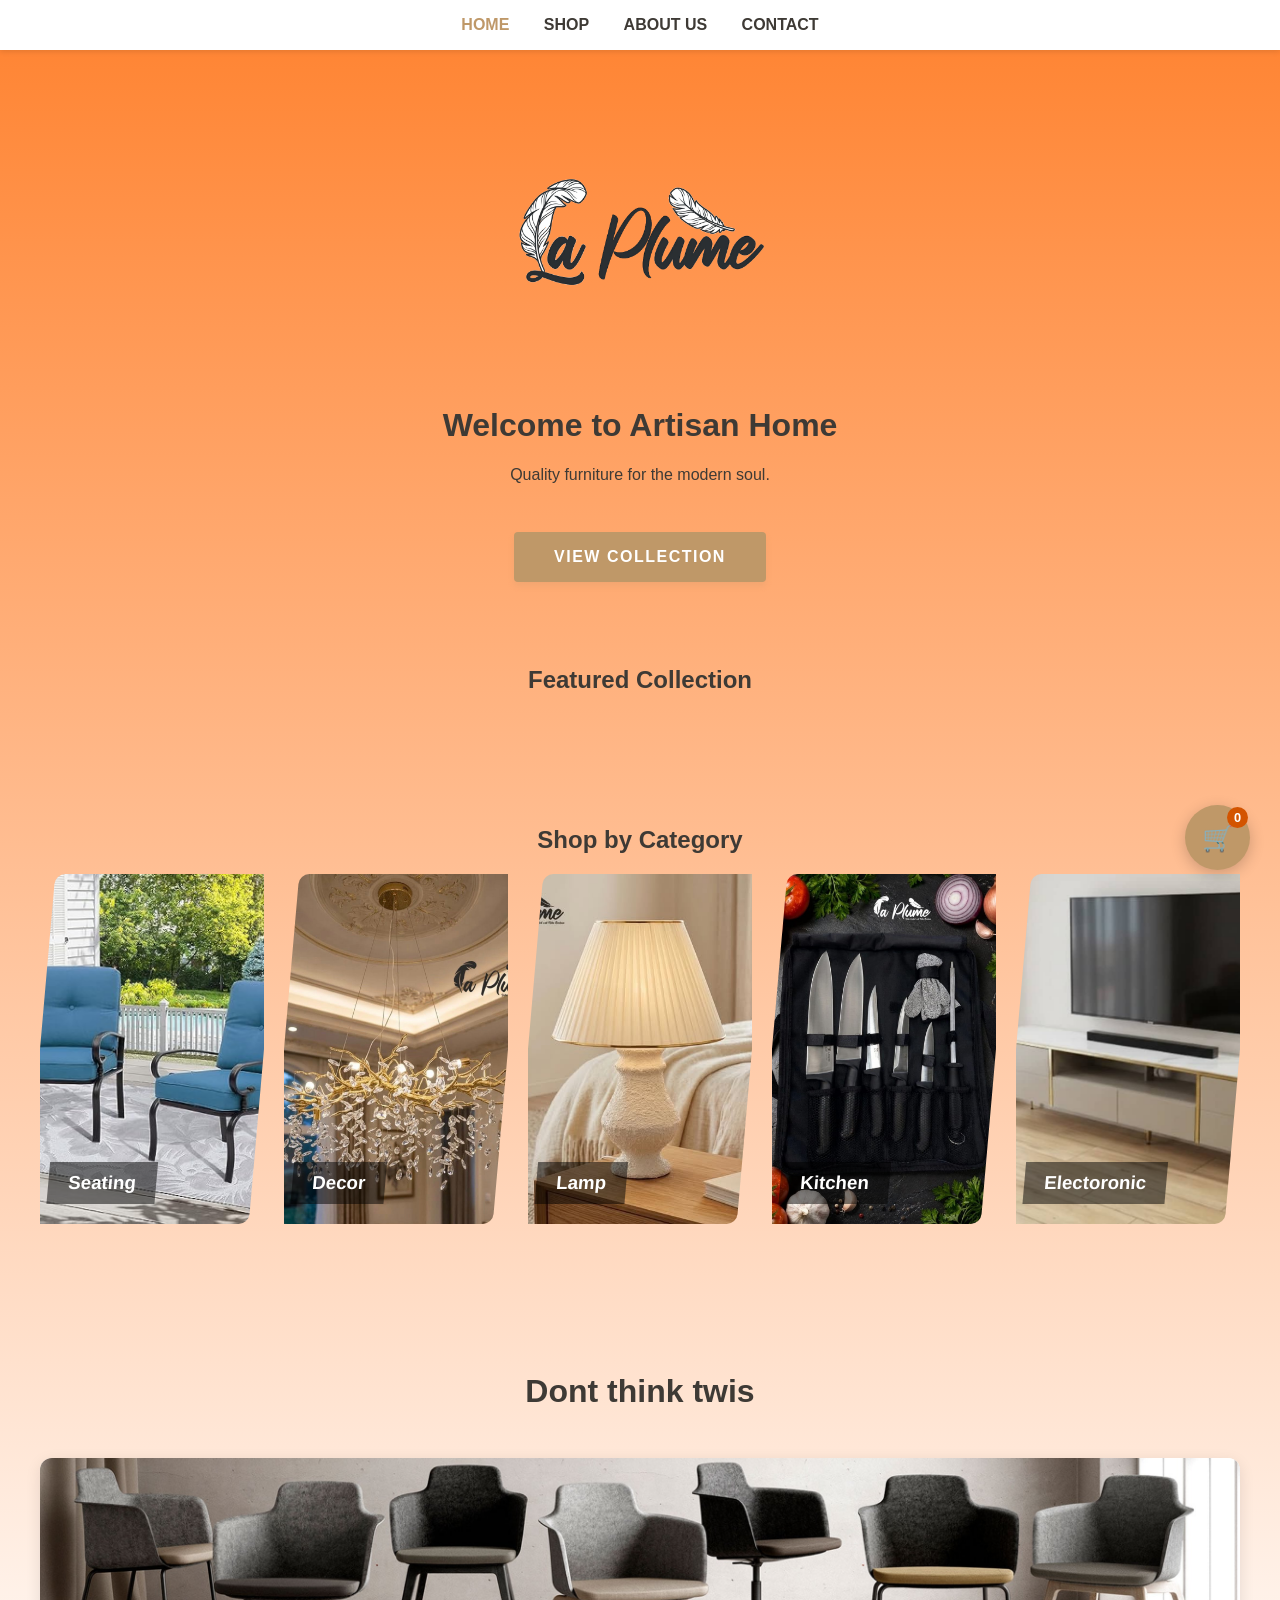
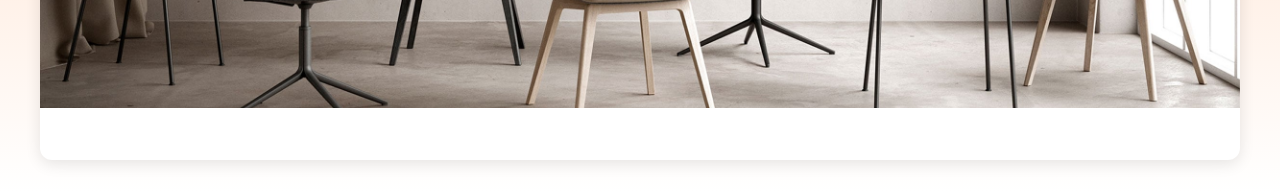
<file: index.html>
<!DOCTYPE html>
<html lang="en">
<head>
    <meta charset="UTF-8">
    <meta name="viewport" content="width=device-width, initial-scale=1.0">
    <link rel="stylesheet" href="cart.css"> <style></style>
    <title>Artisan Home Furniture</title>
    <style>
        /* Base Styles */
        body { font-family: 'Segoe UI', sans-serif; margin: 0; background: linear-gradient(180deg, #ff822f 0%, #ffffff 100%); min-height: 100vh; color: #3e3a35; }
    
        /* Navigation Style */
        nav { background: white; padding: 1rem; text-align: center; box-shadow: 0 2px 5px rgba(0,0,0,0.1); }
        nav a { margin: 0 15px; text-decoration: none; color: #3e3a35; font-weight: bold; text-transform: uppercase; }
        nav a:hover { color: #bf9868; }

        /* Layout */
        .container { max-width: 1200px; margin: 0 auto; padding: 2rem; text-align: center; }
        .logo { width: 300px; margin-bottom: 0rem; }

        /* Professional Button */
        .buy-btn {
            display: inline-block;
            background-color: #bf9868;
            color: white;
            padding: 1rem 2.5rem;
            text-decoration: none;
            font-weight: 600;
            text-transform: uppercase;
            letter-spacing: 1.5px;
            border-radius: 4px;
            margin-top: 2rem;
            transition: all 0.3s ease;
            box-shadow: 0 4px 6px rgba(191, 152, 104, 0.2);
        }
        .buy-btn:hover {
            background-color: #a88151;
            transform: translateY(-3px);
            box-shadow: 0 8px 12px rgba(191, 152, 104, 0.3);
        }

        /* Restored Animation & Grid */
        .grid { display: grid; grid-template-columns: repeat(auto-fit, minmax(320px, 1fr)); gap: 2.5rem; margin-top: 3rem; }
        .card { 
            background: white; border-radius: 12px; box-shadow: 0 4px 15px rgba(0,0,0,0.1); 
            overflow: hidden; animation: fadeInUp 0.8s ease-out forwards;
        }
        @keyframes fadeInUp {
            from { opacity: 0; transform: translateY(30px); }
            to { opacity: 1; transform: translateY(0); }
        }
        .card-image { width: 100%; height: 250px; object-fit: cover; }
        .card-content { padding: 1.5rem; }
        /* mayel */
       .category-grid {
            display: grid;
            grid-template-columns: repeat(5, 1fr);
            gap: 20px;
            margin-bottom: 4rem;
        }

        .cat-card {
            position: relative;
            overflow: hidden;
            height: 350px;
            display: block;
            text-decoration: none;
            /* This creates the slanted look from your sketch */
            transform: skewX(-5deg); 
            border-radius: 10px;
        }

        .cat-card img {
            width: 100%;
            height: 100%;
            object-fit: cover;
            transform: skewX(5deg); /* Counter-skew to keep image straight */
            transition: transform 0.5s ease;
        }

        .cat-card h3 {
            position: absolute;
            bottom: 20px;
            left: 20px;
            color: white;
            background: rgba(0,0,0,0.5);
            padding: 10px 20px;
            margin: 0;
        }

        .cat-card:hover img {
            transform: skewX(5deg) scale(1.1);
        }
        
    </style>
</head>


<body>

    <nav>
        <a href="index.html" style="color: #bf9868;">Home</a>
        <a href="shop.html">Shop</a>
        <a href="about.html">About Us</a>
        <a href="contact.html">Contact</a>
    </nav>


    <div class="container">
        <img src="plume.png" alt="Brand Logo" class="logo">
        <h1>Welcome to Artisan Home</h1>
        <p>Quality furniture for the modern soul.</p>
        <a href="shop.html" class="buy-btn">View Collection</a>
    </div>

    <div class="container">
        <h2>Featured Collection</h2>
        <div class="grid">
            </div>
    </div>

    <script src="cart.js"></script>

</body>

<div class="container">
    <h2>Shop by Category</h2>
    <div class="category-grid">
        <a href="seating.html" class="cat-card">
            <img src="chair1.jpg" alt="Seating">
            <h3>Seating</h3>
        </a>
        <a href="decor.html" class="cat-card">
            <img src="decor1.jpg" alt="Decor">
            <h3>Decor</h3>
        </a>
        <a href="kitchen.html" class="cat-card">
            <img src="lamp1.jpg" alt="Lamp">
            <h3>Lamp</h3>
        </a>
        <a href="kitchen.html" class="cat-card">
            <img src="kitchen1.jpg" alt="Kitchen">
            <h3>Kitchen</h3>
        </a>
        <a href="kitchen.html" class="cat-card">
            <img src="tv1.jpeg" alt="Electoronic">
            <h3>Electoronic</h3>
        </a>
    </div>
</div>
<div class="container">
    <h1>Dont think twis</h1>
    <div class="grid">
        <div class="card">
            <img src="high.jpg" alt="Furniture" class="card-image">
            <div class="card-content"> 
            </div>
        </div>
    </div>
</div> 
</html>
</file>
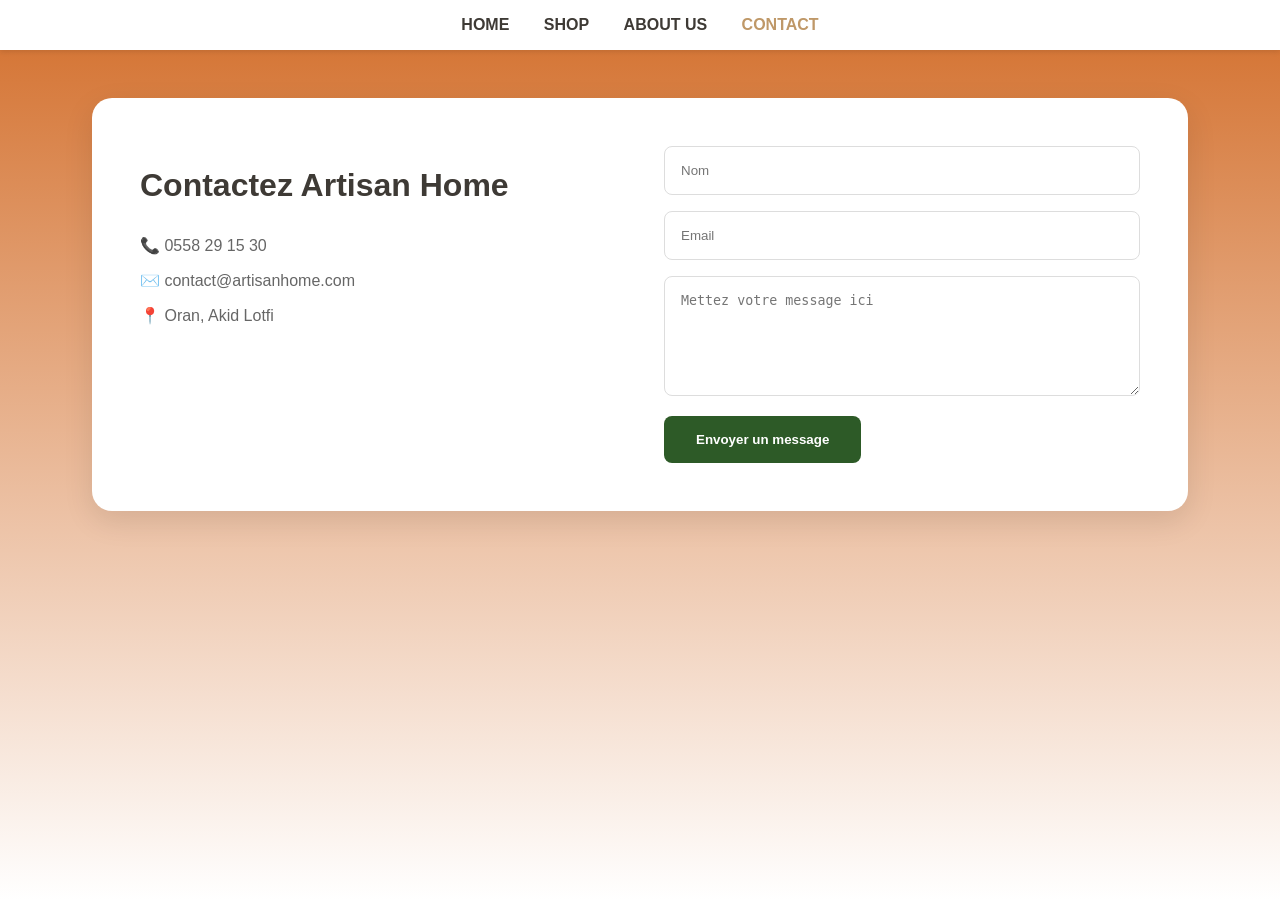
<file: contact.html>
<!DOCTYPE html>
<html lang="en">
<head>
    <meta charset="UTF-8">
    <meta name="viewport" content="width=device-width, initial-scale=1.0">
    <title>Contact Us - Artisan Home</title>
    <style>
        /* Remove body padding to let nav touch the top */
        body { 
            font-family: 'Segoe UI', sans-serif; 
            background: linear-gradient(180deg, #d36f2c 0%, #ffffff 100%); 
            min-height: 100vh; 
            margin: 0; 
            
        }
        
       /* Navigation Style */
        nav { background: white; padding: 1rem; text-align: center; box-shadow: 0 2px 5px rgba(0,0,0,0.1); }
        nav a { margin: 0 15px; text-decoration: none; color: #3e3a35; font-weight: bold; text-transform: uppercase; }
        nav a:hover { color: #bf9868; }


        /* Style for the active/current page */
        nav a.active { color: #bf9868; }
        nav a:hover { color: #bf9868; }

        .contact-container { 
            max-width: 1000px; margin: 3rem auto; background: white; padding: 3rem; 
            border-radius: 20px; box-shadow: 0 10px 30px rgba(0,0,0,0.1);
            display: grid; grid-template-columns: 1fr 1fr; gap: 3rem;
        }

        .info-side h1 { font-size: 2rem; color: #3e3a35; margin-bottom: 2rem; }
        .info-side p { margin-bottom: 1rem; color: #666; }

        .form-side input, .form-side textarea { 
            width: 100%; padding: 1rem; margin-bottom: 1rem; border: 1px solid #ddd; 
            border-radius: 8px; box-sizing: border-box; 
        }
        .form-side textarea { height: 120px; }
        
        .submit-btn { 
            background: #2d5a27; color: white; border: none; padding: 1rem 2rem; 
            border-radius: 8px; cursor: pointer; font-weight: bold; 
        }
    </style>
</head>
</script>
<body>
    <nav>
    <a href="index.html">Home</a>
    <a href="shop.html">Shop</a>
    <a href="about.html">About Us</a>
    <a href="contact.html" style="color: #bf9868;">Contact</a>
</nav>

<div class="contact-container">
    <div class="info-side">
        <h1>Contactez Artisan Home</h1>
        <p>📞 0558 29 15 30</p>
        <p>✉️ contact@artisanhome.com</p>
        <p>📍 Oran, Akid Lotfi</p>
    </div>

    <div class="form-side">
        <form action="mailto:your-email@example.com" method="post" enctype="text/plain">
            <input type="text" name="nom" placeholder="Nom">
            <input type="email" name="email" placeholder="Email">
            <textarea name="message" placeholder="Mettez votre message ici"></textarea>
            <button type="submit" class="submit-btn">Envoyer un message</button>
        </form>
    </div>
</div>

</body>
</html>
</file>
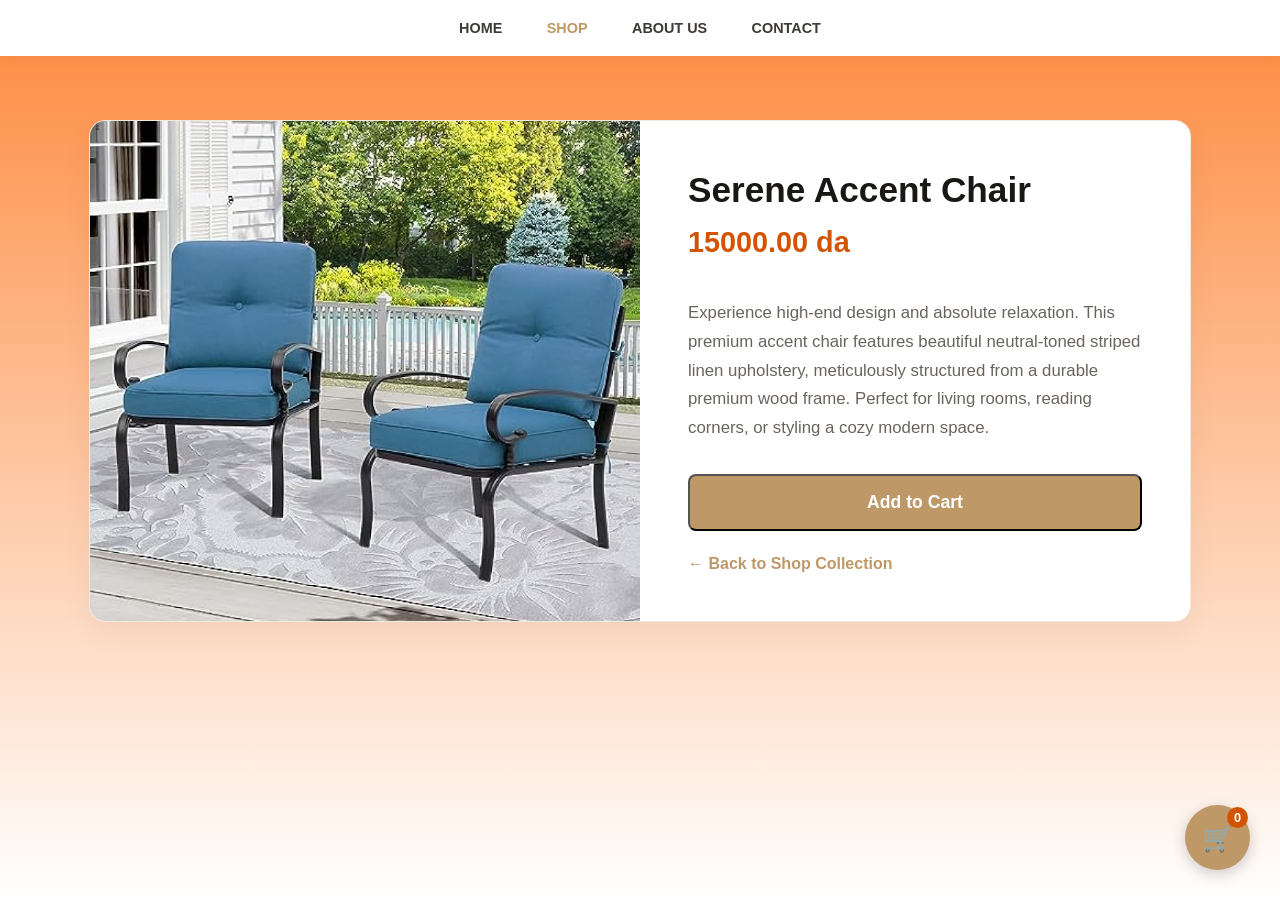
<file: pro1.html>
<!DOCTYPE html>
<html lang="en">
<head>
    <meta charset="UTF-8">
    <meta name="viewport" content="width=device-width, initial-scale=1.0">
    <title>Serene Accent Chair - Artisan Home</title>
    <style>
        body { 
            font-family: 'Segoe UI', sans-serif; 
            margin: 0; 
            background: linear-gradient(180deg, #fd893c 0%, #ffffff 100%); 
            min-height: 100vh;
            color: #3e3a35;
        }
        
        /* Sticky Navigation */
        nav { background: white; padding: 1.2rem; text-align: center; box-shadow: 0 2px 10px rgba(0,0,0,0.05); position: sticky; top: 0; z-index: 1000; }
        nav a { margin: 0 20px; text-decoration: none; color: #3e3a35; font-weight: 600; text-transform: uppercase; font-size: 0.9rem; }
        nav a:hover { color: #bf9868; }

        /* Product Detail Layout */
        .product-container { 
            max-width: 1100px; 
            margin: 4rem auto; 
            background: white; 
            border-radius: 16px; 
            box-shadow: 0 10px 30px rgba(0,0,0,0.05); 
            display: grid;
            grid-template-columns: repeat(auto-fit, minmax(400px, 1fr));
            overflow: hidden;
            border: 1px solid #f0e9df;
            animation: fadeIn 0.6s ease-out;
        }

        @keyframes fadeIn {
            from { opacity: 0; transform: scale(0.98); }
            to { opacity: 1; transform: scale(1); }
        }

        .product-image-box { width: 100%; height: 500px; background-color: #fcfbf9; }
        .product-image { width: 100%; height: 100%; object-fit: cover; }

        .product-info-box { padding: 3rem; display: flex; flex-direction: column; justify-content: center; }
        .product-title { font-size: 2.2rem; margin: 0 0 1rem 0; color: #1a1815; }
        .product-price { font-size: 1.8rem; font-weight: bold; color: #d35400; margin-bottom: 1.5rem; }
        .product-description { color: #6a645d; line-height: 1.7; font-size: 1.05rem; margin-bottom: 2rem; }
        
        .action-btn { 
            background: #bf9868; color: white; padding: 1rem 2rem; text-align: center; 
            text-decoration: none; font-weight: bold; border-radius: 8px; font-size: 1.1rem;
            transition: background 0.2s, transform 0.2s; display: inline-block;
        }
        .action-btn:hover { background: #a88151; transform: translateY(-2px); }
        .back-link { margin-top: 1.5rem; display: inline-block; color: #bf9868; text-decoration: none; font-weight: 600; }
    </style>
    <link rel="stylesheet" href="cart.css">
</head>
<body>

    <nav>
        <a href="index.html">Home</a>
        <a href="shop.html" style="color: #bf9868;">Shop</a>
        <a href="about.html">About Us</a>
        <a href="contact.html">Contact</a>
    </nav>

    <div class="product-container">
        <div class="product-image-box">
            <img src="chair1.jpg" alt="Serene Striped Accent Chair" class="product-image">
        </div>

        <div class="product-info-box">
            <h1 class="product-title">Serene Accent Chair</h1>
            <div class="product-price">15000.00 da</div>
            <p class="product-description">
                Experience high-end design and absolute relaxation. This premium accent chair features beautiful neutral-toned striped linen upholstery, meticulously structured from a durable premium wood frame. Perfect for living rooms, reading corners, or styling a cozy modern space.
            </p>
            
            <button class="action-btn" onclick="addToCart('serene-chair', 'Serene Accent Chair', '15000', 'chair1.jpg')">Add to Cart</button>
            <a href="shop.html" class="back-link">← Back to Shop Collection</a>
        </div>
    </div>
    <script src="cart.js"></script>
</body>
</html>
</file>
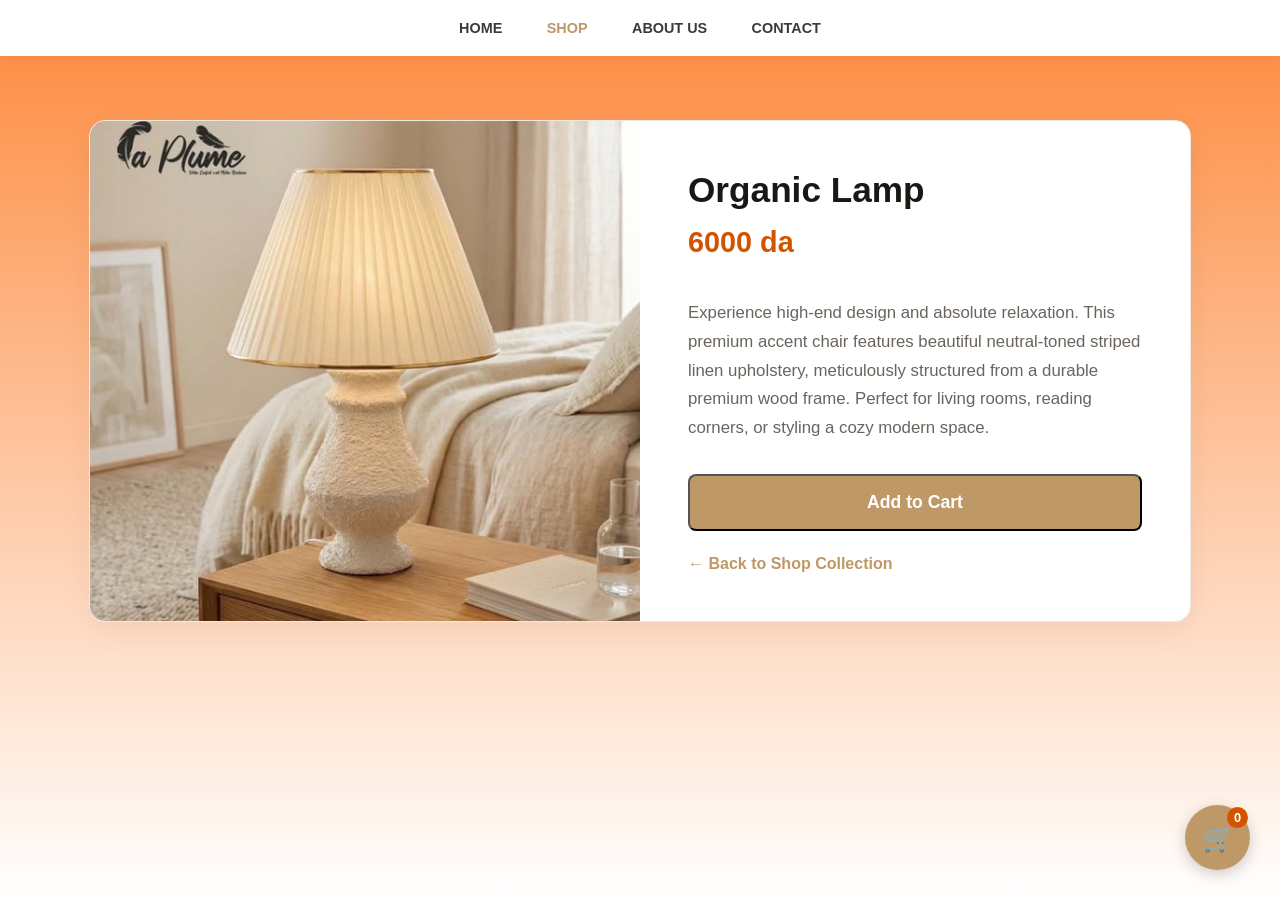
<file: pro2.html>
<!DOCTYPE html>
<html lang="en">
<head>
    <meta charset="UTF-8">
    <meta name="viewport" content="width=device-width, initial-scale=1.0">
    <title>Serene Accent Chair - Artisan Home</title>
    <style>
        body { 
            font-family: 'Segoe UI', sans-serif; 
            margin: 0; 
            background: linear-gradient(180deg, #fd893c 0%, #ffffff 100%); 
            min-height: 100vh;
            color: #3e3a35;
        }
        
        /* Sticky Navigation */
        nav { background: white; padding: 1.2rem; text-align: center; box-shadow: 0 2px 10px rgba(0,0,0,0.05); position: sticky; top: 0; z-index: 1000; }
        nav a { margin: 0 20px; text-decoration: none; color: #3e3a35; font-weight: 600; text-transform: uppercase; font-size: 0.9rem; }
        nav a:hover { color: #bf9868; }

        /* Product Detail Layout */
        .product-container { 
            max-width: 1100px; 
            margin: 4rem auto; 
            background: white; 
            border-radius: 16px; 
            box-shadow: 0 10px 30px rgba(0,0,0,0.05); 
            display: grid;
            grid-template-columns: repeat(auto-fit, minmax(400px, 1fr));
            overflow: hidden;
            border: 1px solid #f0e9df;
            animation: fadeIn 0.6s ease-out;
        }

        @keyframes fadeIn {
            from { opacity: 0; transform: scale(0.98); }
            to { opacity: 1; transform: scale(1); }
        }

        .product-image-box { width: 100%; height: 500px; background-color: #fcfbf9; }
        .product-image { width: 100%; height: 100%; object-fit: cover; }

        .product-info-box { padding: 3rem; display: flex; flex-direction: column; justify-content: center; }
        .product-title { font-size: 2.2rem; margin: 0 0 1rem 0; color: #1a1815; }
        .product-price { font-size: 1.8rem; font-weight: bold; color: #d35400; margin-bottom: 1.5rem; }
        .product-description { color: #6a645d; line-height: 1.7; font-size: 1.05rem; margin-bottom: 2rem; }
        
        .action-btn { 
            background: #bf9868; color: white; padding: 1rem 2rem; text-align: center; 
            text-decoration: none; font-weight: bold; border-radius: 8px; font-size: 1.1rem;
            transition: background 0.2s, transform 0.2s; display: inline-block;
        }
        .action-btn:hover { background: #a88151; transform: translateY(-2px); }
        .back-link { margin-top: 1.5rem; display: inline-block; color: #bf9868; text-decoration: none; font-weight: 600; }
    </style>
    <link rel="stylesheet" href="cart.css">
</head>
<body>

    <nav>
        <a href="index.html">Home</a>
        <a href="shop.html" style="color: #bf9868;">Shop</a>
        <a href="about.html">About Us</a>
        <a href="contact.html">Contact</a>
    </nav>

    <div class="product-container">
        <div class="product-image-box">
            <img src="lamp1.jpg" alt="Serene Striped Accent Chair" class="product-image">
        </div>

        <div class="product-info-box">
            <h1 class="product-title">Organic Lamp</h1>
            <div class="product-price">6000 da</div>
            <p class="product-description">
                Experience high-end design and absolute relaxation. This premium accent chair features beautiful neutral-toned striped linen upholstery, meticulously structured from a durable premium wood frame. Perfect for living rooms, reading corners, or styling a cozy modern space.
            </p>
            
            <button class="action-btn" onclick="addToCart('serene-lamp', 'Organic Lamp', '6000', 'lamp1.jpg')">Add to Cart</button>
            <a href="shop.html" class="back-link">← Back to Shop Collection</a>
        </div>
    </div>
    <script src="cart.js"></script>
</body>
</html>
</file>
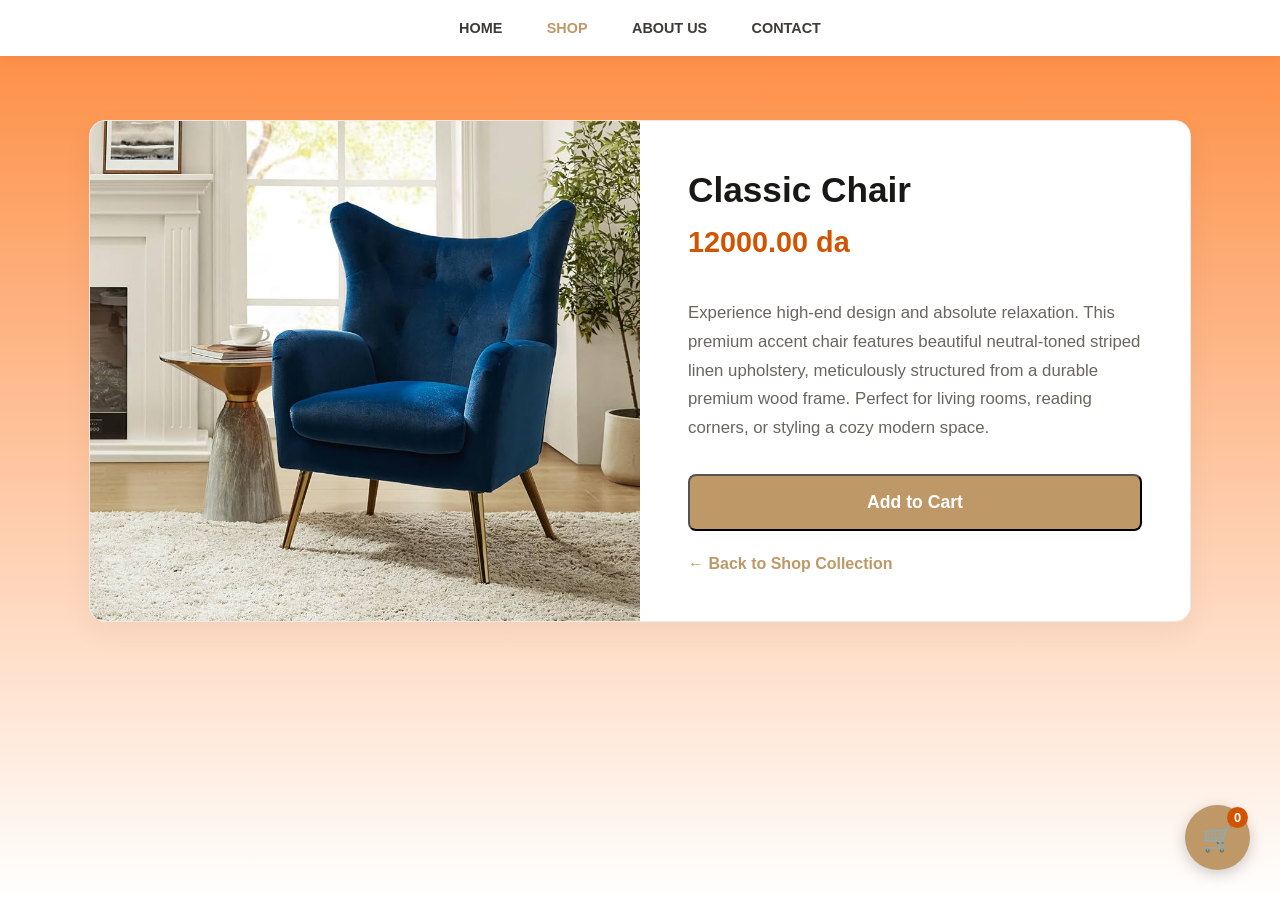
<file: pro3.html>
<!DOCTYPE html>
<html lang="en">
<head>
    <meta charset="UTF-8">
    <meta name="viewport" content="width=device-width, initial-scale=1.0">
    <title>Serene Accent Chair - Artisan Home</title>
    <style>
        body { 
            font-family: 'Segoe UI', sans-serif; 
            margin: 0; 
            background: linear-gradient(180deg, #fd893c 0%, #ffffff 100%); 
            min-height: 100vh;
            color: #3e3a35;
        }
        
        /* Sticky Navigation */
        nav { background: white; padding: 1.2rem; text-align: center; box-shadow: 0 2px 10px rgba(0,0,0,0.05); position: sticky; top: 0; z-index: 1000; }
        nav a { margin: 0 20px; text-decoration: none; color: #3e3a35; font-weight: 600; text-transform: uppercase; font-size: 0.9rem; }
        nav a:hover { color: #bf9868; }

        /* Product Detail Layout */
        .product-container { 
            max-width: 1100px; 
            margin: 4rem auto; 
            background: white; 
            border-radius: 16px; 
            box-shadow: 0 10px 30px rgba(0,0,0,0.05); 
            display: grid;
            grid-template-columns: repeat(auto-fit, minmax(400px, 1fr));
            overflow: hidden;
            border: 1px solid #f0e9df;
            animation: fadeIn 0.6s ease-out;
        }

        @keyframes fadeIn {
            from { opacity: 0; transform: scale(0.98); }
            to { opacity: 1; transform: scale(1); }
        }

        .product-image-box { width: 100%; height: 500px; background-color: #fcfbf9; }
        .product-image { width: 100%; height: 100%; object-fit: cover; }

        .product-info-box { padding: 3rem; display: flex; flex-direction: column; justify-content: center; }
        .product-title { font-size: 2.2rem; margin: 0 0 1rem 0; color: #1a1815; }
        .product-price { font-size: 1.8rem; font-weight: bold; color: #d35400; margin-bottom: 1.5rem; }
        .product-description { color: #6a645d; line-height: 1.7; font-size: 1.05rem; margin-bottom: 2rem; }
        
        .action-btn { 
            background: #bf9868; color: white; padding: 1rem 2rem; text-align: center; 
            text-decoration: none; font-weight: bold; border-radius: 8px; font-size: 1.1rem;
            transition: background 0.2s, transform 0.2s; display: inline-block;
        }
        .action-btn:hover { background: #a88151; transform: translateY(-2px); }
        .back-link { margin-top: 1.5rem; display: inline-block; color: #bf9868; text-decoration: none; font-weight: 600; }
    </style>
    <link rel="stylesheet" href="cart.css">
</head>
<body>

    <nav>
        <a href="index.html">Home</a>
        <a href="shop.html" style="color: #bf9868;">Shop</a>
        <a href="about.html">About Us</a>
        <a href="contact.html">Contact</a>
    </nav>

    <div class="product-container">
        <div class="product-image-box">
            <img src="table1.jpg" alt="Serene Striped Accent Chair" class="product-image">
        </div>

        <div class="product-info-box">
            <h1 class="product-title">Classic Chair</h1>
            <div class="product-price">12000.00 da</div>
            <p class="product-description">
                Experience high-end design and absolute relaxation. This premium accent chair features beautiful neutral-toned striped linen upholstery, meticulously structured from a durable premium wood frame. Perfect for living rooms, reading corners, or styling a cozy modern space.
            </p>
            
            <button class="action-btn" onclick="addToCart('classical-chair', 'Classic Chair', '12000', 'table1.jpg')">Add to Cart</button>
            <a href="shop.html" class="back-link">← Back to Shop Collection</a>
        </div>
    </div>
    <script src="cart.js"></script>
</body>
</html>
</file>
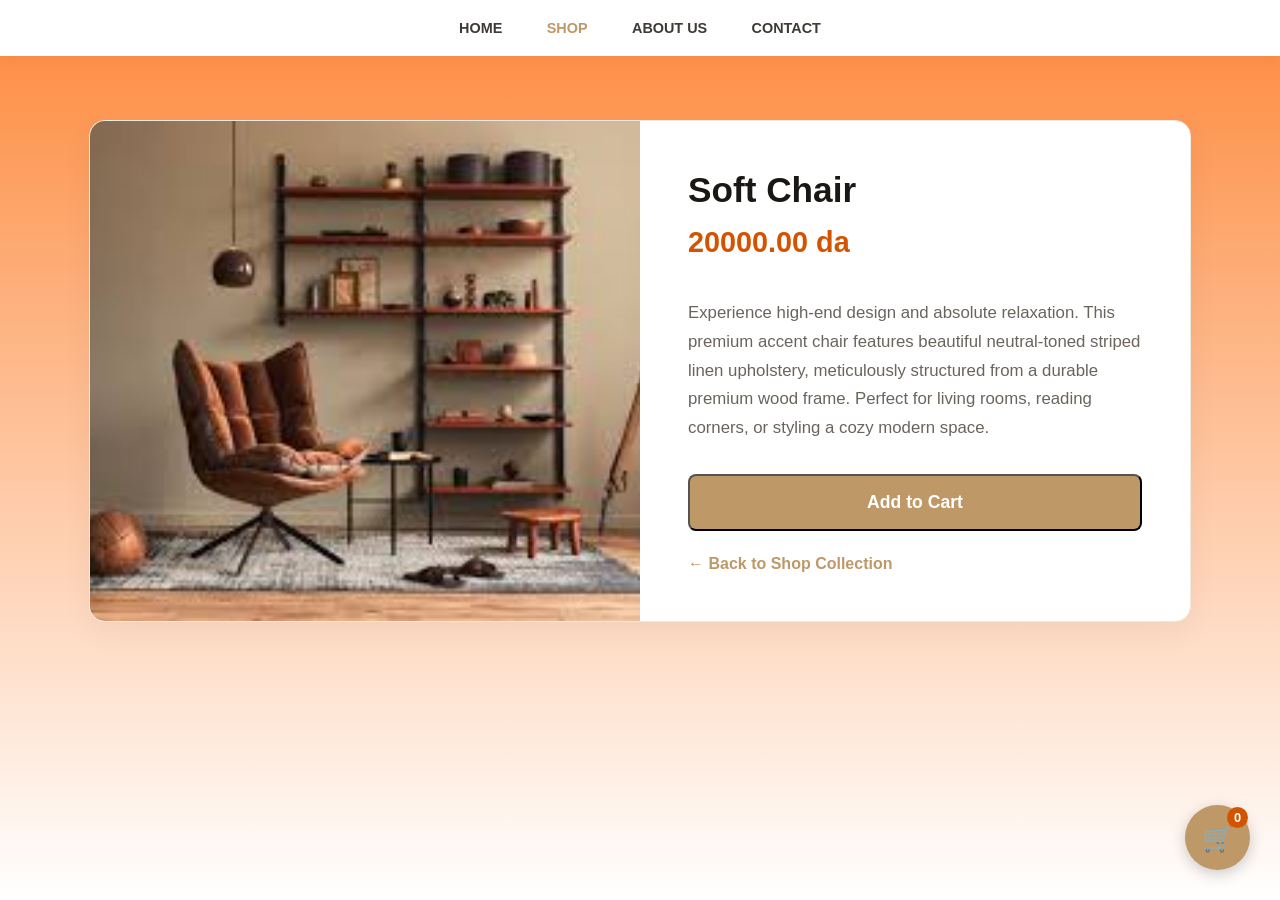
<file: pro4.html>
<!DOCTYPE html>
<html lang="en">
<head>
    <meta charset="UTF-8">
    <meta name="viewport" content="width=device-width, initial-scale=1.0">
    <title>Serene Accent Chair - Artisan Home</title>
    <style>
        body { 
            font-family: 'Segoe UI', sans-serif; 
            margin: 0; 
            background: linear-gradient(180deg, #fd893c 0%, #ffffff 100%); 
            min-height: 100vh;
            color: #3e3a35;
        }
        
        /* Sticky Navigation */
        nav { background: white; padding: 1.2rem; text-align: center; box-shadow: 0 2px 10px rgba(0,0,0,0.05); position: sticky; top: 0; z-index: 1000; }
        nav a { margin: 0 20px; text-decoration: none; color: #3e3a35; font-weight: 600; text-transform: uppercase; font-size: 0.9rem; }
        nav a:hover { color: #bf9868; }

        /* Product Detail Layout */
        .product-container { 
            max-width: 1100px; 
            margin: 4rem auto; 
            background: white; 
            border-radius: 16px; 
            box-shadow: 0 10px 30px rgba(0,0,0,0.05); 
            display: grid;
            grid-template-columns: repeat(auto-fit, minmax(400px, 1fr));
            overflow: hidden;
            border: 1px solid #f0e9df;
            animation: fadeIn 0.6s ease-out;
        }

        @keyframes fadeIn {
            from { opacity: 0; transform: scale(0.98); }
            to { opacity: 1; transform: scale(1); }
        }

        .product-image-box { width: 100%; height: 500px; background-color: #fcfbf9; }
        .product-image { width: 100%; height: 100%; object-fit: cover; }

        .product-info-box { padding: 3rem; display: flex; flex-direction: column; justify-content: center; }
        .product-title { font-size: 2.2rem; margin: 0 0 1rem 0; color: #1a1815; }
        .product-price { font-size: 1.8rem; font-weight: bold; color: #d35400; margin-bottom: 1.5rem; }
        .product-description { color: #6a645d; line-height: 1.7; font-size: 1.05rem; margin-bottom: 2rem; }
        
        .action-btn { 
            background: #bf9868; color: white; padding: 1rem 2rem; text-align: center; 
            text-decoration: none; font-weight: bold; border-radius: 8px; font-size: 1.1rem;
            transition: background 0.2s, transform 0.2s; display: inline-block;
        }
        .action-btn:hover { background: #a88151; transform: translateY(-2px); }
        .back-link { margin-top: 1.5rem; display: inline-block; color: #bf9868; text-decoration: none; font-weight: 600; }
    </style>
    <link rel="stylesheet" href="cart.css">
</head>
<body>

    <nav>
        <a href="index.html">Home</a>
        <a href="shop.html" style="color: #bf9868;">Shop</a>
        <a href="about.html">About Us</a>
        <a href="contact.html">Contact</a>
    </nav>

    <div class="product-container">
        <div class="product-image-box">
            <img src="image_f87bc4.jpg" alt="Serene Striped Accent Chair" class="product-image">
        </div>

        <div class="product-info-box">
            <h1 class="product-title">Soft Chair</h1>
            <div class="product-price">20000.00 da</div>
            <p class="product-description">
                Experience high-end design and absolute relaxation. This premium accent chair features beautiful neutral-toned striped linen upholstery, meticulously structured from a durable premium wood frame. Perfect for living rooms, reading corners, or styling a cozy modern space.
            </p>
            
            <button class="action-btn" onclick="addToCart('soft-chair', 'Soft Chair', '20000', 'image_f87bc4.png')">Add to Cart</button>
            <a href="shop.html" class="back-link">← Back to Shop Collection</a>
        </div>
    </div>
    <script src="cart.js"></script>
</body>
</html>
</file>
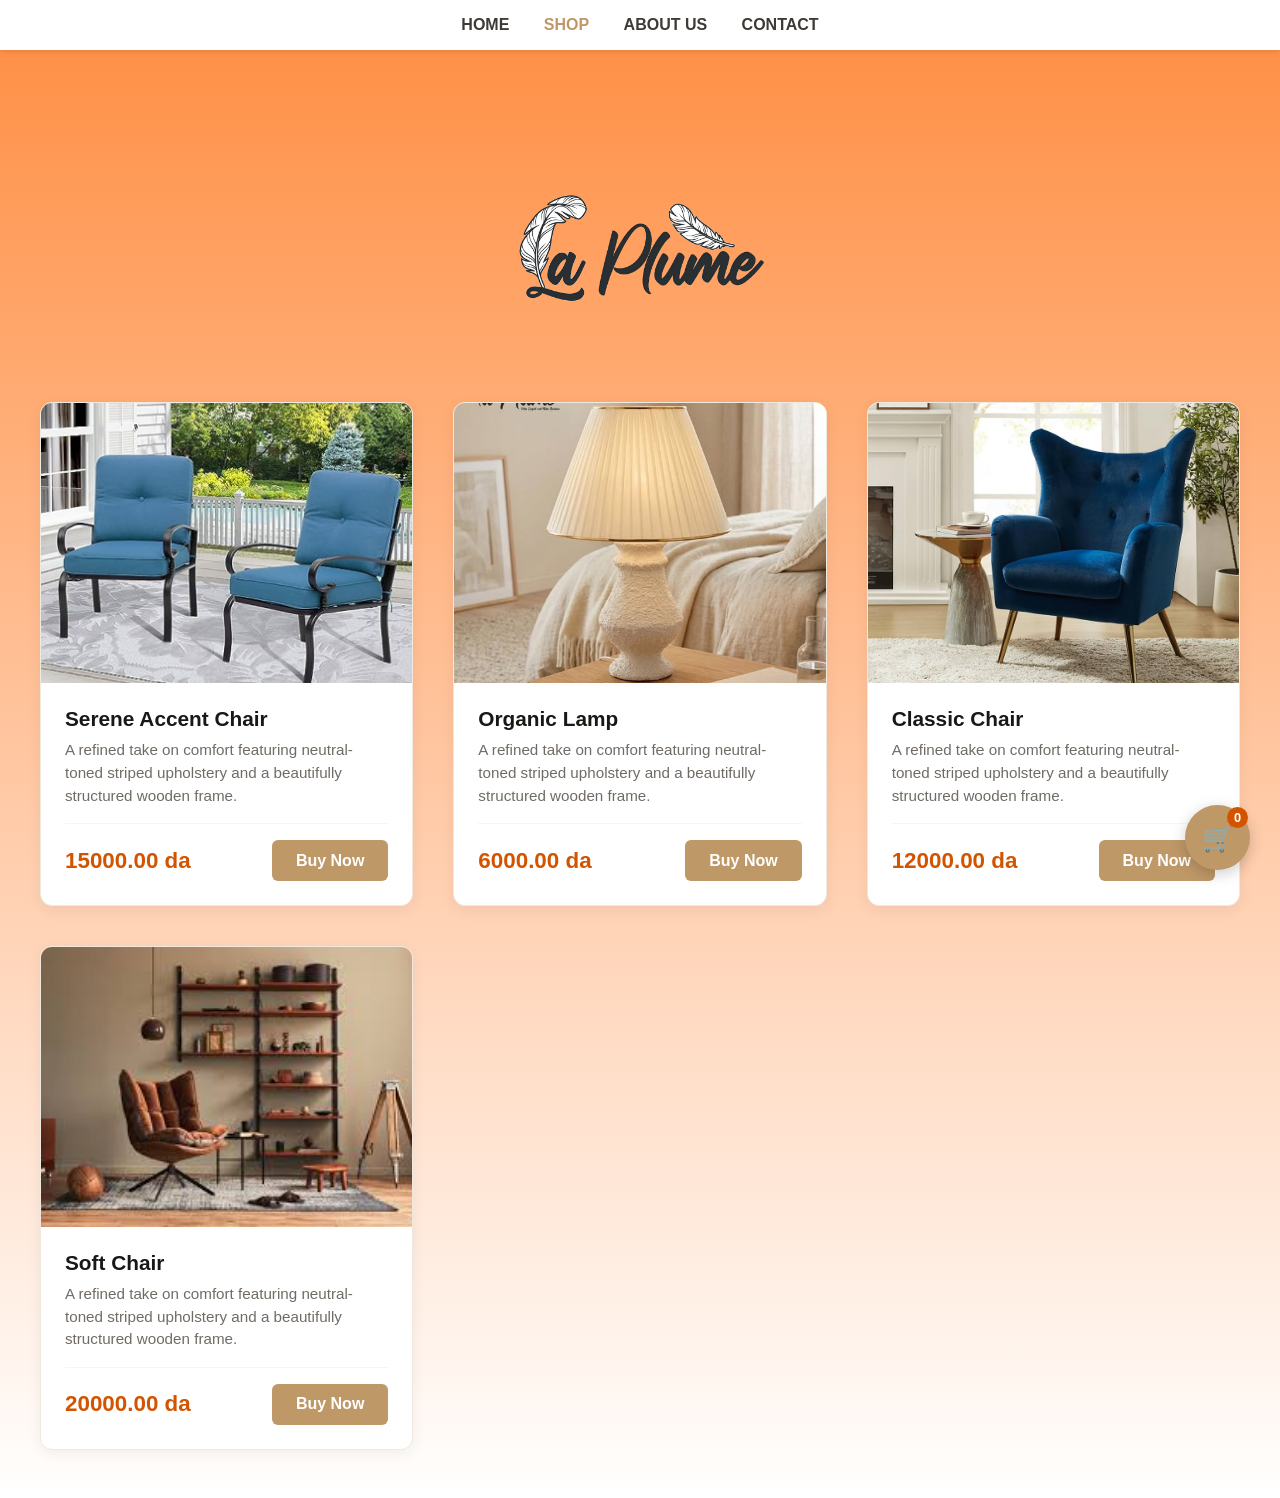
<file: shop.html>
<!DOCTYPE html>
<html lang="en">
<head>
    <link rel="stylesheet" href="cart.css">
    <meta charset="UTF-8">
    <meta name="viewport" content="width=device-width, initial-scale=1.0">
    <title>Shop - Artisan Home Furniture</title>
    <style>
        /* Base Page Styles */
        body { 
            font-family: 'Segoe UI', Tahoma, Geneva, Verdana, sans-serif; 
            margin: 0; 
            padding: 0; 
            background: linear-gradient(180deg, #ff8d41 0%, #ffffff 100%);
            min-height: 100vh;
            color: #3e3a35; 
        }
        
        /* Navigation Style */
        nav { background: white; padding: 1rem; text-align: center; box-shadow: 0 2px 5px rgba(0,0,0,0.1); }
        nav a { margin: 0 15px; text-decoration: none; color: #3e3a35; font-weight: bold; text-transform: uppercase; }
        nav a:hover { color: #bf9868; }


        /* Layout Container */
        .container { 
            max-width: 1200px; 
            margin: 3rem auto; 
            padding: 0 2rem; 
            text-align: center; 
        }
        
        h1 {
            font-size: 2.5rem;
            margin-bottom: 3rem;
            color: #1a1815;
        }

        /* Product Grid */
        .grid { 
            display: grid; 
            grid-template-columns: repeat(auto-fit, minmax(320px, 1fr)); 
            gap: 2.5rem; 
        }
        
        /* Professional Card with Entry Animation */
        .card { 
            background: white; 
            border-radius: 12px; 
            box-shadow: 0 4px 15px rgba(0,0,0,0.06); 
            overflow: hidden; 
            border: 1px solid #f0e9df;
            display: flex;
            flex-direction: column;
            text-align: left;
            transition: transform 0.4s cubic-bezier(0.25, 1, 0.5, 1), box-shadow 0.4s ease;
            animation: fadeInUp 0.8s ease-out forwards;
        }
        
        @keyframes fadeInUp {
            from { opacity: 0; transform: translateY(30px); }
            to { opacity: 1; transform: translateY(0); }
        }

        /* Professional Lift Effect on Hover */
        .card:hover { 
            transform: translateY(-8px); 
            box-shadow: 0 12px 30px rgba(211, 84, 0, 0.15); /* Warm hint of orange in shadow */
        }

        /* Image Box Container (Hides anything outside its borders) */
        .card-image-container {
            width: 100%;
            height: 280px;
            overflow: hidden; /* CRITICAL: keeps the zoomed image locked inside the card */
            position: relative;
            background-color: #fcfbf9;
        }

        /* The Image Base Style */
        .card-image { 
            width: 100%; 
            height: 100%; 
            object-fit: cover; 
            display: block;
            transition: transform 0.6s cubic-bezier(0.25, 1, 0.5, 1); /* Ultra-smooth slow zoom speed */
        }
        
        /* CRITICAL: The Professional Zoom Feature when aiming mouse */
        .card:hover .card-image {
            transform: scale(1.08); /* Scales the picture up by 8% */
        }

        /* Content Styling */
        .card-content { 
            padding: 1.5rem; 
            flex-grow: 1;
            display: flex;
            flex-direction: column;
            justify-content: space-between;
        }
        
        .card-content h2 {
            font-size: 1.3rem;
            margin: 0 0 0.5rem 0;
            color: #1a1815;
        }
        
        .card-content p {
            color: #706b64;
            font-size: 0.95rem;
            line-height: 1.5;
            margin: 0 0 1rem 0;
        }
        
        .price-row {
            display: flex;
            justify-content: space-between;
            align-items: center;
            margin-top: auto;
            padding-top: 1rem;
            border-top: 1px solid #f8f6f1;
        }

        .price { 
            font-size: 1.4rem; 
            font-weight: 700; 
            color: #d35400; 
        }
        
        /* Interactive Button */
        .buy-btn { 
            background: #bf9868; 
            color: white; 
            padding: 0.7rem 1.5rem; 
            text-decoration: none; 
            font-weight: bold; 
            border-radius: 6px; 
            transition: background 0.2s, transform 0.2s;
        }
        .buy-btn:hover { 
            background: #a88151;
            transform: scale(1.03);
        }

        .logo { width: 300px; margin-bottom: 0rem; }
    </style>
</head>
<body>

    <nav>
        <a href="index.html">Home</a>
        <a href="shop.html" style="color: #bf9868;">Shop</a>
        <a href="about.html">About Us</a>
        <a href="contact.html">Contact</a>
    </nav>

    <div class="container">
        

        <img src="plume.png" alt="Brand Logo" class="logo">
        
        <div class="grid">
            
            <div class="card" onclick="window.location.href='pro1.html';" style="cursor: pointer;">
                <div class="card-image-container">
                    <img src="chair1.jpg" alt="Serene Striped Accent Chair" class="card-image">
                </div>
                <div class="card-content">
                    <div>
                        <h2>Serene Accent Chair</h2>
                        <p>A refined take on comfort featuring neutral-toned striped upholstery and a beautifully structured wooden frame.</p>
                    </div>
                    <div class="price-row">
                        <span class="price">15000.00 da</span>
                        <a href="pro1.html" class="buy-btn">Buy Now</a>
                    </div>
                </div>
            </div>    

            <div class="card" onclick="window.location.href='pro2.html';" style="cursor: pointer;">
                <div class="card-image-container">
                    <img src="lamp1.jpg" alt="Serene Striped Accent Chair" class="card-image">
                </div>
                <div class="card-content">
                    <div>
                        <h2>Organic Lamp</h2>
                        <p>A refined take on comfort featuring neutral-toned striped upholstery and a beautifully structured wooden frame.</p>
                    </div>
                    <div class="price-row">
                        <span class="price">6000.00 da</span>
                        <a href="pro2.html" class="buy-btn">Buy Now</a>
                    </div>
                </div>
            </div>

            <div class="card" onclick="window.location.href='pro3.html';" style="cursor: pointer;">
                <div class="card-image-container">
                    <img src="table1.jpg" alt="Serene Striped Accent Chair" class="card-image">
                </div>
                <div class="card-content">
                    <div>
                        <h2>Classic Chair</h2>
                        <p>A refined take on comfort featuring neutral-toned striped upholstery and a beautifully structured wooden frame.</p>
                    </div>
                    <div class="price-row">
                        <span class="price">12000.00 da</span>
                        <a href="pro3.html" class="buy-btn">Buy Now</a>
                    </div>
                </div>
            </div>
            <div class="card" onclick="window.location.href='pro4.html';" style="cursor: pointer;">
                <div class="card-image-container">
                    <img src="image_f87bc4.jpg" alt="Serene Striped Accent Chair" class="card-image">
                </div>
                <div class="card-content">
                    <div>
                        <h2>Soft Chair</h2>
                        <p>A refined take on comfort featuring neutral-toned striped upholstery and a beautifully structured wooden frame.</p>
                    </div>
                    <div class="price-row">
                        <span class="price">20000.00 da</span>
                        <a href="pro4.html" class="buy-btn">Buy Now</a>
                    </div>
                </div>
            </div>

        </div>
    </div>
    <script src="cart.js"></script>
</body>
</html>
</file>
<file: cart.css>
/* Styling for the Floating Button Badge and Sidebar Drawer Panel */

#cart-floating-btn {
    position: fixed;
    bottom: 30px;
    right: 30px;
    background: #bf9868;
    color: white;
    width: 65px;
    height: 65px;
    border-radius: 50%;
    box-shadow: 0 4px 15px rgba(0,0,0,0.2);
    display: flex;
    justify-content: center;
    align-items: center;
    font-size: 1.6rem;
    cursor: pointer;
    z-index: 2000;
    transition: transform 0.2s ease;
}
#cart-floating-btn:hover { transform: scale(1.1); background: #a88151; }

#cart-counter {
    position: absolute;
    top: 2px;
    right: 2px;
    background: #d35400;
    color: white;
    font-size: 0.8rem;
    font-weight: bold;
    border-radius: 50%;
    padding: 3px 7px;
}

/* Sidebar sliding layout panel setup */
#cart-sidebar {
    position: fixed;
    top: 0;
    right: -400px; /* Hidden out of the screen layout view by default */
    width: 350px;
    height: 100vh;
    background: white;
    box-shadow: -5px 0 25px rgba(0,0,0,0.15);
    z-index: 2500;
    display: flex;
    flex-direction: column;
    transition: right 0.4s cubic-bezier(0.25, 1, 0.5, 1);
}
#cart-sidebar.active { right: 0; } /* Slide into layout view smoothly */

#cart-overlay {
    position: fixed;
    top: 0; left: 0; width: 100vw; height: 100vh;
    background: rgba(0,0,0,0.4);
    z-index: 2400;
    opacity: 0; visibility: hidden;
    transition: opacity 0.3s ease;
}
#cart-overlay.active { opacity: 1; visibility: visible; }

/* Structural Content layout details within cart */
.cart-header { padding: 1.5rem; border-bottom: 1px solid #f0e9df; display: flex; justify-content: space-between; align-items: center; }
.cart-header h2 { margin: 0; font-size: 1.3rem; color: #1a1815; }
.close-cart-btn { background: none; border: none; font-size: 1.8rem; cursor: pointer; color: #8c857e; }

#cart-items-list { flex-grow: 1; overflow-y: auto; padding: 1.5rem; }
.empty-message { text-align: center; color: #8c857e; padding-top: 3rem; font-style: italic; }

.cart-item-row { display: flex; align-items: center; margin-bottom: 1.2rem; padding-bottom: 1.2rem; border-bottom: 1px solid #f8f6f1; position: relative; }
.cart-item-row img { width: 60px; height: 60px; object-fit: cover; border-radius: 6px; margin-right: 1rem; }
.item-details h4 { margin: 0 0 0.2rem 0; font-size: 0.95rem; color: #1a1815; }
.item-details p { margin: 0; font-size: 0.85rem; color: #d35400; font-weight: bold; }
.remove-item-cross { background: none; border: none; font-size: 1.2rem; color: #c0392b; cursor: pointer; position: absolute; right: 0; top: 15px; }

.cart-footer { padding: 1.5rem; border-top: 1px solid #f0e9df; background: #fcfbf9; }
.cart-total-row { display: flex; justify-content: space-between; font-size: 1.15rem; margin-bottom: 1rem; }
.cart-total-price { color: #d35400; font-weight: bold; }
.checkout-btn { display: block; width: 100%; background: #bf9868; color: white; border: none; padding: 0.9rem; font-weight: bold; font-size: 1rem; border-radius: 6px; cursor: pointer; transition: background 0.2s; }
.checkout-btn:hover { background: #a88151; }
</file>
